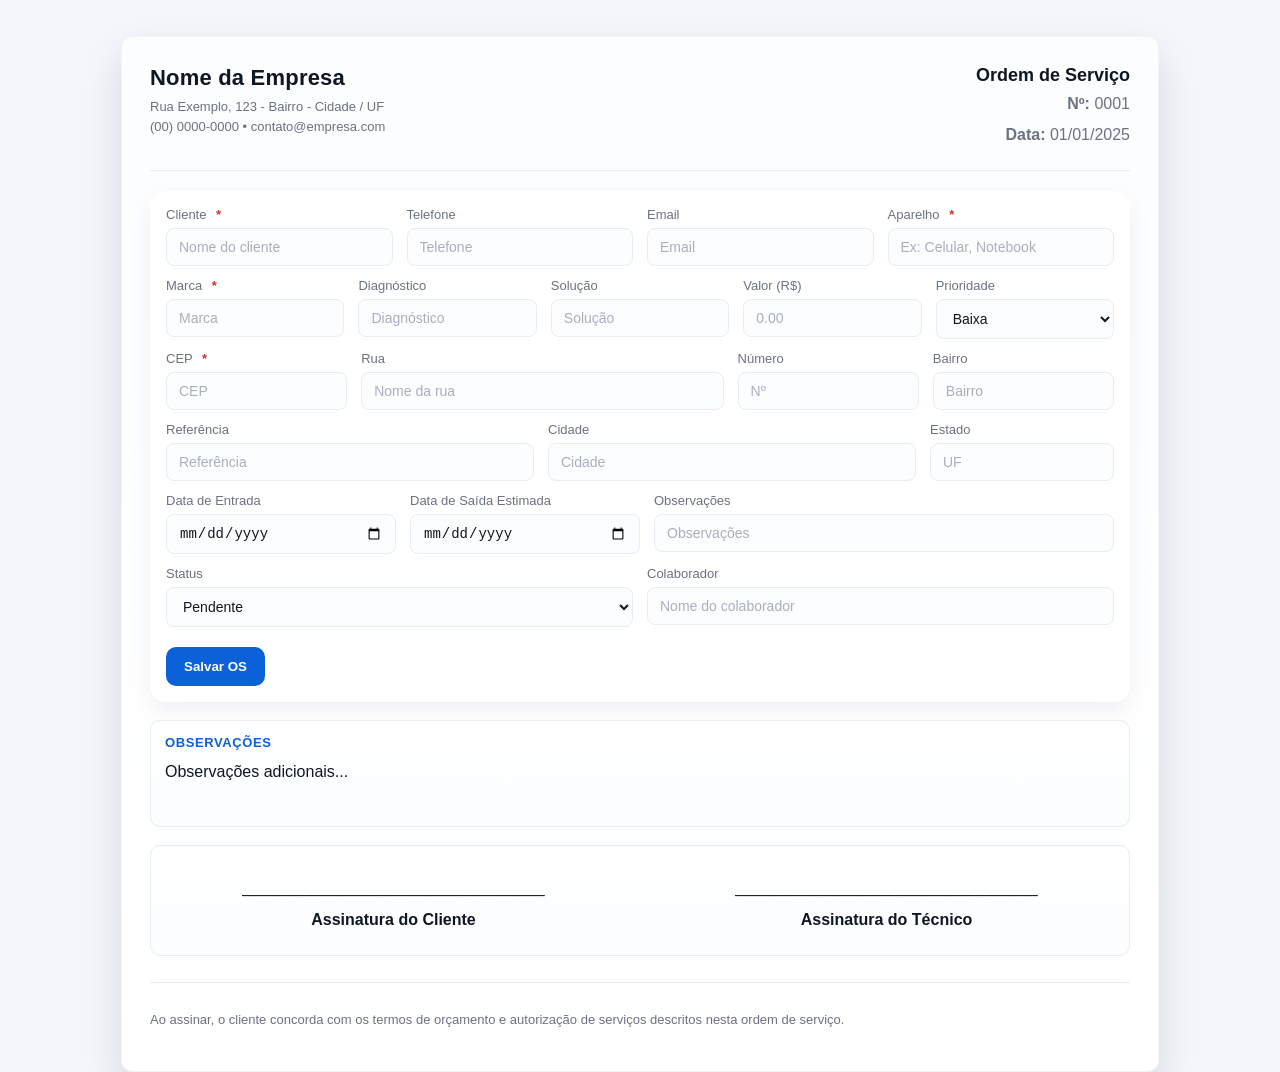
<file: ordemLayout.html>
<!DOCTYPE html>
<html lang="pt-BR">
<head>
  <meta charset="UTF-8">
  <meta name="viewport" content="width=device-width, initial-scale=1.0">
  <title>Ordem de Serviço</title>
  <link rel="stylesheet" href="ordemLayout.css">
</head>
<body>

  <main class="os-container">
    <header class="os-header">
      <div class="empresa">
        <h2>Nome da Empresa</h2>
        <p class="endereco">Rua Exemplo, 123 - Bairro - Cidade / UF</p>
        <p class="contato">(00) 0000-0000 • contato@empresa.com</p>
      </div>
      <div class="os-meta">
        <h3>Ordem de Serviço</h3>
        <p><strong>Nº:</strong> <span id="os-number">0001</span></p>
        <p><strong>Data:</strong> <span id="os-date">01/01/2025</span></p>
      </div>
    </header>

    <!-- Formulário de Ordem de Serviço -->
    <form id="os-form" class="bg-white p-4 rounded-2xl shadow-md">
            <!-- Linha 1: Cliente + Telefone + Email + Aparelho -->
            <div class="form-row">
                <div class="form-group">
                    <label for="os-cliente">Cliente <span class="required">*</span></label>
                    <input type="text" id="os-cliente" name="os-cliente" placeholder="Nome do cliente" required>
                </div>
                <div class="form-group">
                    <label for="os-telefone">Telefone</label>
                    <input type="text" id="os-telefone" name="os-telefone" placeholder="Telefone">
                </div>
                <div class="form-group">
                    <label for="os-email">Email</label>
                    <input type="email" id="os-email" name="os-email" placeholder="Email">
                </div>
                <div class="form-group">
                    <label for="os-aparelho">Aparelho <span class="required">*</span></label>
                    <input type="text" id="os-aparelho" name="os-aparelho" placeholder="Ex: Celular, Notebook" required>
                </div>
            </div>

            <!-- Linha 2: Marca + Diagnóstico + Solução + Valor + Prioridade -->
            <div class="form-row">
                <div class="form-group">
                    <label for="os-marca">Marca <span class="required">*</span></label>
                    <input type="text" id="os-marca" name="os-marca" placeholder="Marca" required>
                </div>
                <div class="form-group">
                    <label for="os-diagnostico">Diagnóstico</label>
                    <input type="text" id="os-diagnostico" name="os-diagnostico" placeholder="Diagnóstico">
                </div>
                <div class="form-group">
                    <label for="os-solucao">Solução</label>
                    <input type="text" id="os-solucao" name="os-solucao" placeholder="Solução">
                </div>
                <div class="form-group">
                    <label for="os-valor">Valor (R$)</label>
                    <input type="number" id="os-valor" name="os-valor" placeholder="0.00">
                </div>
                <div class="form-group">
                    <label for="os-prioridade">Prioridade</label>
                    <select id="os-prioridade" name="os-prioridade">
                        <option>Baixa</option>
                        <option>Média</option>
                        <option>Alta</option>
                    </select>
                </div>
            </div>

            <!-- Linha 3: CEP + Rua + Número + Bairro -->
            <div class="form-row">
                <div class="form-group">
                    <label for="os-cep">CEP <span class="required">*</span></label>
                    <input type="text" id="os-cep" name="os-cep" placeholder="CEP" required>
                </div>
                <div class="form-group" style="flex: 2;">
                    <label for="os-rua">Rua</label>
                    <input type="text" id="os-rua" name="os-rua" placeholder="Nome da rua">
                </div>
                <div class="form-group">
                    <label for="os-numero">Número</label>
                    <input type="text" id="os-numero" name="os-numero" placeholder="Nº">
                </div>
                <div class="form-group">
                    <label for="os-bairro">Bairro</label>
                    <input type="text" id="os-bairro" name="os-bairro" placeholder="Bairro">
                </div>
            </div>

            <!-- Linha 4: Referência + Cidade + Estado -->
            <div class="form-row">
                <div class="form-group" style="flex: 2;">
                    <label for="os-referencia">Referência</label>
                    <input type="text" id="os-referencia" name="os-referencia" placeholder="Referência">
                </div>
                <div class="form-group" style="flex: 2;">
                    <label for="os-cidade">Cidade</label>
                    <input type="text" id="os-cidade" name="os-cidade" placeholder="Cidade">
                </div>
                <div class="form-group">
                    <label for="os-estado">Estado</label>
                    <input type="text" id="os-estado" name="os-estado" placeholder="UF">
                </div>
            </div>

            <!-- Linha 5: Data Entrada + Data Saída + Observações -->
            <div class="form-row">
                <div class="form-group">
                    <label for="os-data-entrada">Data de Entrada</label>
                    <input type="date" id="os-data-entrada" name="os-data-entrada">
                </div>
                <div class="form-group">
                    <label for="os-data-saida">Data de Saída Estimada</label>
                    <input type="date" id="os-data-saida" name="os-data-saida">
                </div>
                <div class="form-group" style="flex: 2;">
                    <label for="os-observacoes">Observações</label>
                    <input type="text" id="os-observacoes" name="os-observacoes" placeholder="Observações">
                </div>
            </div>

            <!-- Linha 6: Status + Colaborador -->
            <div class="form-row">
                <div class="form-group">
                    <label for="os-status">Status</label>
                    <select id="os-status" name="os-status">
                        <option>Pendente</option>
                        <option>Em andamento</option>
                        <option>Concluído</option>
                    </select>
                </div>
                <div class="form-group">
                    <label for="os-colaborador">Colaborador</label>
                    <input type="text" id="os-colaborador" name="os-colaborador" placeholder="Nome do colaborador">
                </div>
            </div>

            <button type="submit" class="btn-submit">Salvar OS</button>
        </form>

         <section class="os-section observacoes">
              <h4>Observações</h4>
              <p id="os-observacoes">Observações adicionais...</p>
            </section>
        
            <section class="os-section assinaturas">
              <div class="assinatura cliente-assinatura">
                <p>__________________________________</p>
                <p><strong>Assinatura do Cliente</strong></p>
              </div>
              <div class="assinatura tecnico-assinatura">
                <p>__________________________________</p>
                <p><strong>Assinatura do Técnico</strong></p>
              </div>
            </section>
        
            <footer class="os-footer">
              <p class="observacao-legal">Ao assinar, o cliente concorda com os termos de orçamento e autorização de serviços descritos nesta ordem de serviço.</p>
    </footer>
  </main>

</body>
</html>
</file>
<file: ordemLayout.css>
/* Ordem de Serviço - visual renovado, encorpado e imprimível */
:root{
  --bg: #ffffff;
  --paper-bg: #f3f6fb;
  --text: #0f1720;
  --muted: #6b7280;
  --muted-2: #9aa4b2;
  --accent: #0b61d7;
  --success: #1e7a3a;
  --danger: #c62828;
  --surface: #fbfdff;
  --soft-border: #e6edf6;
  --radius: 12px;
  --pad: 20px;
  --font-sans: "Inter", "Segoe UI", Roboto, "Helvetica Neue", Arial, sans-serif;
}

html, body{height:100%;margin:0;background:var(--paper-bg);font-family:var(--font-sans);-webkit-font-smoothing:antialiased;color:var(--text)}

.os-container{
  width: 980px;
  max-width: calc(100% - 48px);
  margin: 36px auto;
  background: linear-gradient(180deg,var(--surface),var(--bg));
  padding: 28px;
  border-radius: var(--radius);
  box-shadow: 0 18px 40px rgba(12,20,36,0.12);
  border: 1px solid rgba(15,23,32,0.04);
}

.os-header{display:grid;grid-template-columns:1fr 340px;gap:24px;align-items:start;border-bottom:1px solid var(--soft-border);padding-bottom:16px;margin-bottom:20px}

.empresa h2{margin:0 0 6px 0;font-size:22px;letter-spacing:0.2px}
.empresa p{margin:0;color:var(--muted);font-size:13px}

.os-meta{text-align:right}
.os-meta h3{margin:0;font-size:18px;color:var(--text)}
.os-meta p{margin:6px 0;color:var(--muted)}
.os-meta .meta-box{background:#fff;border:1px solid var(--soft-border);padding:10px;border-radius:8px}

.os-section{margin:18px 0;padding:14px;background:linear-gradient(180deg,#ffffff,#fbfdff);border:1px solid var(--soft-border);border-radius:10px}
.os-section h4{margin:0 0 10px 0;font-size:13px;color:var(--accent);text-transform:uppercase;letter-spacing:0.6px}
.os-section p{margin:4px 0;color:var(--text)}

.campo-inline{display:flex;gap:16px;align-items:center}
.campo-inline strong{width:150px;color:var(--muted)}

.dados-compact p{margin:6px 0}

/* tabela de serviços (com cartão por linha) */
#servicos-table{width:100%;border-collapse:separate;border-spacing:0 10px;font-size:15px}
#servicos-table thead th{text-align:left;padding:10px 12px;color:var(--muted)}
#servicos-table tbody tr{background:linear-gradient(180deg,#ffffff,#fbfdff);border:1px solid var(--soft-border);border-radius:8px}
#servicos-table tbody td{padding:12px 14px;border-bottom:none;vertical-align:middle}
#servicos-table tbody tr:hover{box-shadow:0 8px 26px rgba(16,24,40,0.08);transform:translateY(-2px)}
#servicos-table tfoot td{padding:12px 14px;font-weight:700}
#servicos-table .valor{text-align:right;min-width:110px}

.linha-total{background:transparent;border-top:1px solid var(--soft-border)}

.os-section.observacoes p{min-height:48px}

.assinaturas{display:flex;gap:36px;padding-top:22px;align-items:end}
.assinatura{flex:1;text-align:center}
.assinatura p{margin:8px 0}
.assinatura small{display:block;color:var(--muted);font-size:12px}

.os-footer{margin-top:26px;border-top:1px solid var(--soft-border);padding-top:14px;color:var(--muted);font-size:13px}

/* Badges de status */
.status-badge{display:inline-block;padding:6px 12px;border-radius:999px;font-weight:700;font-size:12px}
.status-badge.pendente{background:#fff6e6;color:#b26b00;border:1px solid #fde6b7}
.status-badge.andamento{background:#e8f6ff;color:#05668d;border:1px solid #cfeefc}
.status-badge.concluido{background:#e8fbf0;color:#1b6f3b;border:1px solid #cfeedc}

/* utilitários */
.badge{display:inline-block;padding:6px 10px;border-radius:999px;background:#f1f5fb;color:var(--accent);font-weight:600;font-size:12px}
.muted{color:var(--muted)}

/* Formulário: classes utilitárias usadas no HTML */
.bg-white{background:#ffffff}
.p-4{padding:16px}
.rounded-2xl{border-radius:16px}
.shadow-md{box-shadow:0 8px 24px rgba(16,24,40,0.06)}

/* Estrutura do formulário */
.form-row{display:flex;gap:14px;margin-bottom:12px;flex-wrap:wrap}
.form-group{flex:1;min-width:160px;display:flex;flex-direction:column}
.form-group label{font-size:13px;color:var(--muted);margin-bottom:6px}

/* Inputs e selects */
.form-group input[type="text"],
.form-group input[type="email"],
.form-group input[type="number"],
.form-group input[type="date"],
.form-group select{
  padding:10px 12px;border:1px solid var(--soft-border);border-radius:8px;background:#fbfdff;color:var(--text);font-size:14px;outline:none;transition:box-shadow .12s, border-color .12s
}
.form-group input::placeholder{color:#a8b0bd}
.form-group input:focus, .form-group select:focus{box-shadow:0 4px 18px rgba(11,97,215,0.10);border-color:var(--accent)}

.required{color:#d32f2f;margin-left:6px;font-weight:700}

/* Botão de submit */
.btn-submit{display:inline-block;padding:12px 18px;background:var(--accent);color:#fff;border:none;border-radius:10px;font-weight:700;cursor:pointer;margin-top:8px}
.btn-submit:hover{background:#094fb0}

/* Pontos finos */
.form-row .form-group[style]{min-width:120px}
.actions{display:flex;gap:8px;align-items:center}


/* responsividade */
@media (max-width:920px){.os-container{width:calc(100% - 32px);padding:18px}}
@media (max-width:760px){.os-header{grid-template-columns:1fr;text-align:left}.os-meta{text-align:left;margin-top:10px}.assinaturas{flex-direction:column}.os-container{padding:14px}}

/* impressão */
@media print{body{background:#fff}.os-container{box-shadow:none;border-radius:0;width:100%;margin:0;padding:0}.os-header{border-bottom:1px solid #ddd}.os-section{border:0;padding:6px 0}.servicos table{border-spacing:0}}

/* pequenas otimizações tipográficas */
h4{font-weight:700}
p{line-height:1.55}
</file>
